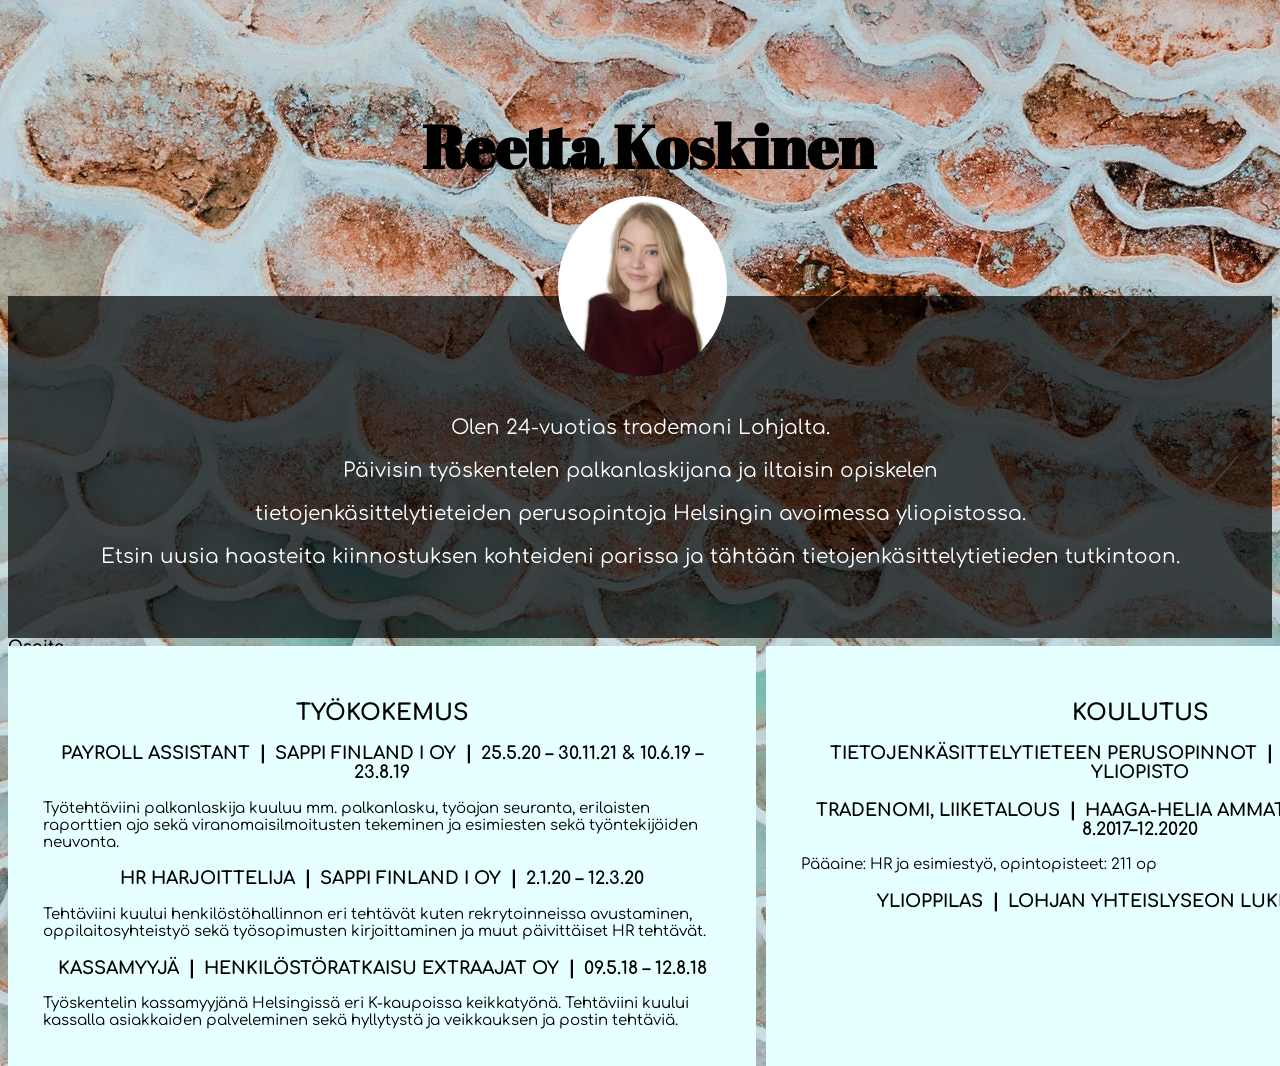
<file: index.html>
<!DOCTYPE html>

<html>

<head>

  <meta charset="utf-8">
  <title>Cv</title>
  <link rel="stylesheet" href="style2.css">
  <link href="https://fonts.googleapis.com/css2?family=Abril+Fatface&family=Comfortaa&display=swap" rel="stylesheet">
  <link href="https://fonts.googleapis.com/css2?family=Abril+Fatface&family=Codystar&family=Gravitas+One&family=Sofia&display=swap" rel="stylesheet">
  <link href="https://fonts.googleapis.com/css2?family=Abril+Fatface&family=Codystar&family=Gravitas+One&family=Playfair+Display:wght@600&family=Quicksand:wght@300&family=Sofia&display=swap" rel="stylesheet">
  <link href="https://fonts.googleapis.com/css2?family=Meera+Inimai&display=swap" rel="stylesheet">
</head>



<body>


 <style>
   body {
     background-image: url('pexels-david-bartus-4418713.jpg');
   }
 </style>




<div class="otsikko">
  <h1>Reetta Koskinen</h1>
</div>



<img class="kuva" src="cvkuvavalk.jpg" alt="profiilikuva"/>



<div class="profiili">
    <p>Olen 24-vuotias trademoni Lohjalta.
    <p>Päivisin työskentelen palkanlaskijana ja iltaisin opiskelen</p>
    <p>tietojenkäsittelytieteiden perusopintoja Helsingin avoimessa yliopistossa.</p>
    <p>Etsin uusia haasteita kiinnostuksen kohteideni parissa ja tähtään tietojenkäsittelytietieden tutkintoon.</p>
</div>


<div class="main">
    <h2>Työkokemus</h2>
    <h3>Payroll assistant &#10072 sappi finland i oy &#10072 25.5.20 – 30.11.21 & 10.6.19 –23.8.19</h3>
    <p> Työtehtäviini palkanlaskija kuuluu mm. palkanlasku, työajan seuranta, erilaisten raporttien ajo sekä viranomaisilmoitusten tekeminen ja esimiesten sekä työntekijöiden neuvonta.</p>
    <h3>hr harjoittelija &#10072 SAPPI FINLAND I OY &#10072 2.1.20 – 12.3.20</h3>
    <p>Tehtäviini kuului henkilöstöhallinnon eri tehtävät kuten rekrytoinneissa avustaminen, oppilaitosyhteistyö sekä työsopimusten kirjoittaminen ja muut päivittäiset HR tehtävät.</p>
    <h3>Kassamyyjä &#10072 HENKILÖSTÖRATKAISU EXTRAAJAT OY &#10072 09.5.18 – 12.8.18 </h3>
    <p>Työskentelin kassamyyjänä Helsingissä eri K-kaupoissa keikkatyönä. Tehtäviini kuului kassalla asiakkaiden palveleminen sekä hyllytystä ja veikkauksen ja postin tehtäviä.</p>
</div>


  <div class="koulutus">
    <h2>Koulutus</h2>
    <h3>Tietojenkäsittelytieteen perusopinnot &#10072 Helsingin avoin yliopisto</h3>
    <h3>TRADENOMI, LIIKETALOUS &#10072 Haaga-helia ammattikorkeakoulu &#10072 8.2017–12.2020 </h3>
    <p> Pääaine: HR ja esimiestyö, opintopisteet: 211 op</p>
    <h3>Ylioppilas &#10072 Lohjan yhteislyseon lukio &#10072 2013–2016 </h3>
  </div>

  <div class="osoite">
   <p>Osoite</p>
  </div>

  <div class="puhelin">
   <p>Puhelin</p>
  </div>

  <div class="sähköposti">
   <p>Sähköposti</p>
  </div>


</body>

</html>
</file>
<file: style2.css>
h2 { text-transform: uppercase;
     text-align: center;}
h3 { text-transform: uppercase;
     text-align: center;}



.otsikko {
  position: absolute;
  width: 100%;
  font-family: 'Abril Fatface', cursive;
  text-align: center;
  font-size: 30px;
  margin-top: 50px;
  color: black;
  /*color: #D19C97;*/

}



.kuva {
  width: 53,5px;
  height: 180px;
  border-radius: 50%;
  position: absolute;
  margin-left: 43%;
  margin-top: 180px;

}


.profiili {
  width: 100%;
  font-family: 'Comfortaa', cursive;
  font-weight:normal;
  text-align: center;
  margin-top: 280px;
  padding-bottom: 50px;
  padding-top: 100px;
  float:left;
  color: white;
  font-size: 20px;
  background-color: rgba(0, 0, 0, 0.7);
}



.main {
  width: 678px;
  height: 350px;
  font-family: 'Comfortaa', cursive;
  font-weight:normal;
  position: absolute;
  margin-top: 630px;
  padding: 35px;
  color: black;
  background-color: #e6ffff;
  font-size: 15px;
  margin-bottom: 100px;

}

.koulutus {
  width: 678px;
  height: 350px;
  margin-top: 630px;
  position: absolute;
  color: black;
  font-size: 15px;
  font-family: 'Comfortaa', cursive;
  margin-left: 758px;
  float: left;
  padding: 35px;
  background-color: #e6ffff;
  margin-bottom: 100px;

}



.osoite {
  font-family: 'Comfortaa', cursive;
  color: #black;
  font-weight: bold;
}


.puhelin {
  font-family: 'Comfortaa', cursive;
  color: #black;
  font-weight: bold;
}

.sähköposti {
  font-family: 'Comfortaa', cursive;
  color: #black;
  font-weight: bold;
}
</file>
